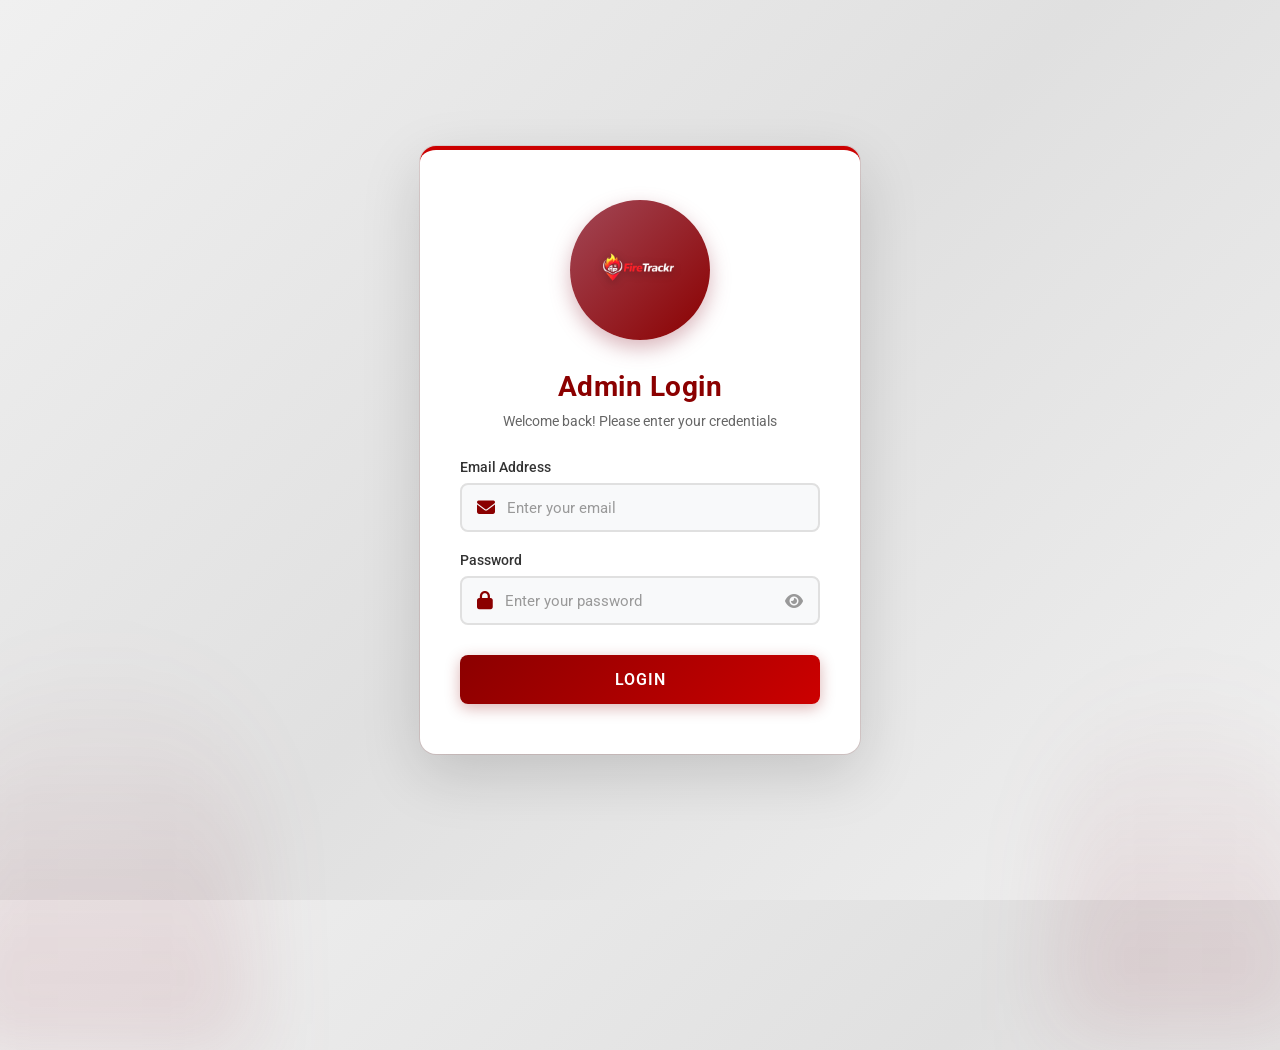
<file: adminLogin.html>
<!DOCTYPE html>
<html lang="en">
<head>
  <meta charset="UTF-8" />
  <meta name="viewport" content="width=device-width, initial-scale=1.0"/>
  <title>Admin Login Page</title>
  <link href="https://fonts.googleapis.com/css2?family=Roboto:wght@400;500;700&display=swap" rel="stylesheet">
  <link rel="stylesheet" href="https://cdnjs.cloudflare.com/ajax/libs/font-awesome/6.5.0/css/all.min.css" />
  <link rel="stylesheet" href="css/adminLogin.css" />
</head>
<body>

  <div class="login-card">
    <div class="logo-container">
      <img src="images/FireTrackrAdmin.png" alt="FireTrackr Logo">
    </div>
    
    <h2>Admin Login</h2>
    <p class="subtitle">Welcome back! Please enter your credentials</p>

    <form id="loginForm">
      <div class="input-group">
        <label for="email">Email Address</label>
        <div class="input-icon">
          <span><i class="fa-solid fa-envelope"></i></span>
          <input type="email" id="email" placeholder="Enter your email" required>
        </div>
      </div>

      <div class="input-group">
        <label for="password">Password</label>
        <div class="input-icon">
          <span><i class="fa-solid fa-lock"></i></span>
          <input type="password" id="password" placeholder="Enter your password" required>
          <i class="fas fa-eye toggle-password" id="togglePassword"></i>
        </div>
      </div>

      <button type="submit">
        <span class="button-text">Login</span>
        <div class="spinner"></div>
      </button>
      
      <p class="error-message" id="error-message"></p>
      <p class="success-message" id="success-message"></p>
    </form>
  </div>

  <script src="js/admin.js"></script>
</body>
</html>
</file>
<file: css/adminLogin.css>
* {
      margin: 0;
      padding: 0;
      box-sizing: border-box;
      font-family: 'Roboto', sans-serif;
    }

    body {
      height: 100vh;
      width: 100%;
      background: linear-gradient(135deg, #f0f0f0 0%, #e0e0e0 50%, #f0f0f0 100%);
      display: flex;
      justify-content: center;
      align-items: center;
      position: relative;
      overflow: hidden;
    }

    /* Animated fire shapes */
    body::before,
    body::after {
      content: '';
      position: absolute;
      background: linear-gradient(to top, 
        rgba(162, 72, 87, 0.15) 0%,
        rgba(162, 72, 87, 0.1) 40%,
        rgba(162, 72, 87, 0.05) 70%,
        transparent 100%);
      animation: flicker 3s ease-in-out infinite;
      filter: blur(40px);
    }

    body::before {
      width: 300px;
      height: 400px;
      bottom: -150px;
      left: -50px;
      border-radius: 50% 50% 0 0;
      animation-delay: 0s;
    }

    body::after {
      width: 250px;
      height: 350px;
      bottom: -130px;
      right: -30px;
      border-radius: 50% 50% 0 0;
      animation-delay: 1.5s;
    }

    @keyframes flicker {
      0%, 100% { 
        transform: translateY(0) scaleY(1) scaleX(1);
        opacity: 0.8;
      }
      25% { 
        transform: translateY(-20px) scaleY(1.1) scaleX(0.95);
        opacity: 1;
      }
      50% { 
        transform: translateY(-10px) scaleY(0.95) scaleX(1.05);
        opacity: 0.9;
      }
      75% { 
        transform: translateY(-25px) scaleY(1.15) scaleX(0.9);
        opacity: 0.95;
      }
    }

    .login-card {
      background: #ffffff;
      border-radius: 16px;
      padding: 50px 40px;
      width: 100%;
      max-width: 440px;
      box-shadow: 0 20px 60px rgba(0, 0, 0, 0.15),
                  0 0 0 1px rgba(139, 0, 0, 0.1);
      text-align: center;
      position: relative;
      z-index: 1;
      animation: slideIn 0.5s ease-out;
      border-top: 4px solid #cc0000;
    }

    @keyframes slideIn {
      from {
        opacity: 0;
        transform: translateY(30px);
      }
      to {
        opacity: 1;
        transform: translateY(0);
      }
    }

    /* Logo container with gradient background */
    .logo-container {
      background: linear-gradient(135deg, #A24857 0%, #8B0000 100%);
      width: 140px;
      height: 140px;
      margin: 0 auto 30px;
      border-radius: 50%;
      display: flex;
      align-items: center;
      justify-content: center;
      box-shadow: 0 8px 20px rgba(162, 72, 87, 0.4);
      position: relative;
      animation: pulse 2s ease-in-out infinite;
      padding: 15px;
    }

    @keyframes pulse {
      0%, 100% {
        box-shadow: 0 8px 20px rgba(162, 72, 87, 0.4);
      }
      50% {
        box-shadow: 0 8px 30px rgba(162, 72, 87, 0.6);
      }
    }

    .logo-container img {
      width: 100%;
      height: 100%;
      object-fit: contain;
      filter: brightness(1.4) contrast(1.2) drop-shadow(0 2px 4px rgba(0, 0, 0, 0.3));
    }

    .login-card h2 {
      font-size: 28px;
      font-weight: 700;
      color: #8B0000;
      margin-bottom: 10px;
      letter-spacing: 0.5px;
    }

    .subtitle {
      color: #666;
      font-size: 14px;
      margin-bottom: 30px;
      font-weight: 400;
    }

    .input-group {
      margin-bottom: 20px;
      text-align: left;
    }

    .input-group label {
      display: block;
      margin-bottom: 8px;
      color: #333;
      font-size: 14px;
      font-weight: 500;
    }

    .input-icon {
      display: flex;
      align-items: center;
      border: 2px solid #e0e0e0;
      border-radius: 8px;
      padding: 12px 15px;
      background: #f8f9fa;
      transition: all 0.3s ease;
      position: relative;
    }

    .input-icon:focus-within {
      border-color: #cc0000;
      background: white;
      box-shadow: 0 0 0 3px rgba(139, 0, 0, 0.1);
    }

    .input-icon span {
      margin-right: 12px;
      font-size: 18px;
      color: #8B0000;
    }

    .input-icon input {
      flex: 1;
      padding: 0;
      border: none;
      background: transparent;
      outline: none;
      font-size: 15px;
      color: #333;
    }

    .input-icon input::placeholder {
      color: #999;
    }

    .toggle-password {
      font-size: 16px;
      color: #999;
      cursor: pointer;
      transition: color 0.3s ease;
    }

    .toggle-password:hover {
      color: #8B0000;
    }

    button {
      background: linear-gradient(135deg, #8B0000 0%, #cc0000 100%);
      color: white;
      border: none;
      padding: 15px 25px;
      font-size: 16px;
      font-weight: 600;
      border-radius: 8px;
      margin-top: 10px;
      cursor: pointer;
      width: 100%;
      transition: all 0.3s ease;
      box-shadow: 0 4px 15px rgba(139, 0, 0, 0.3);
      text-transform: uppercase;
      letter-spacing: 1px;
    }

    button:hover {
      transform: translateY(-2px);
      box-shadow: 0 6px 20px rgba(139, 0, 0, 0.4);
      background: linear-gradient(135deg, #a00000 0%, #d10000 100%);
    }

    button:active {
      transform: translateY(0);
    }

    .error-message {
      color: #e74c3c;
      font-size: 14px;
      margin-top: 15px;
      padding: 10px;
      background: rgba(231, 76, 60, 0.1);
      border-radius: 8px;
      display: none;
    }

    .error-message.show {
      display: block;
      animation: shake 0.5s ease;
    }

    @keyframes shake {
      0%, 100% { transform: translateX(0); }
      25% { transform: translateX(-10px); }
      75% { transform: translateX(10px); }
    }

    .success-message {
      color: #27ae60;
      font-size: 14px;
      margin-top: 15px;
      padding: 10px;
      background: rgba(39, 174, 96, 0.1);
      border-radius: 8px;
      display: none;
    }

    .success-message.show {
      display: block;
    }

    /* Loading spinner */
    .spinner {
      display: none;
      width: 20px;
      height: 20px;
      border: 3px solid rgba(255, 255, 255, 0.3);
      border-top-color: white;
      border-radius: 50%;
      animation: spin 0.8s linear infinite;
      margin: 0 auto;
    }

    @keyframes spin {
      to { transform: rotate(360deg); }
    }

    button.loading .spinner {
      display: inline-block;
    }

    button.loading .button-text {
      display: none;
    }

    @media (max-width: 480px) {
      .login-card {
        margin: 20px;
        padding: 40px 30px;
      }

      .logo-container {
        width: 120px;
        height: 120px;
      }

      .logo-container img {
        width: 100px;
        height: 100px;
      }
    }
</file>
